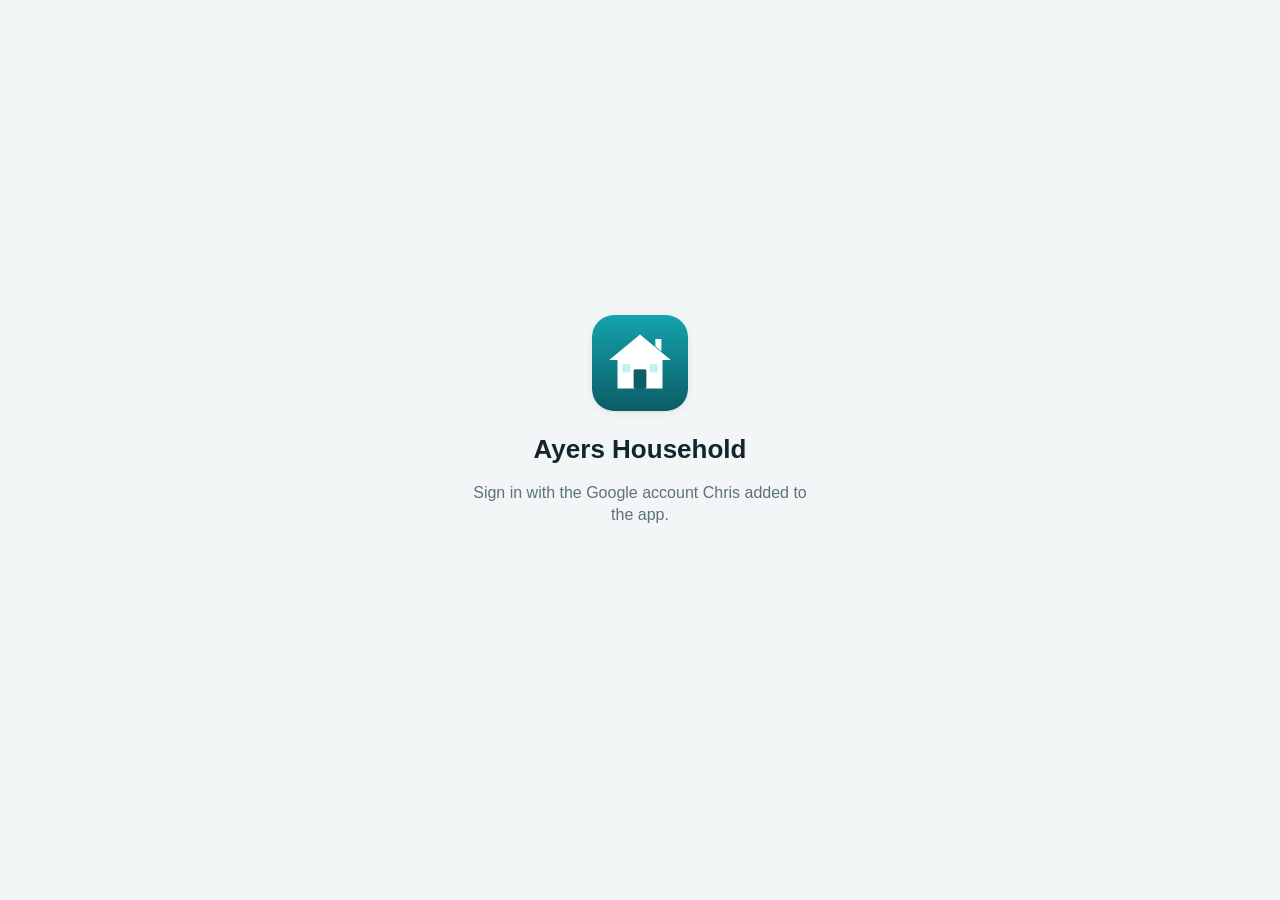
<file: index.html>
<!DOCTYPE html>
<html lang="en">
<head>
  <meta charset="utf-8">
  <meta name="viewport" content="width=device-width, initial-scale=1, viewport-fit=cover">
  <title>Ayers Household</title>
  <meta name="description" content="Ayers Household: vehicles, travel hockey, inventory, finances, tasks and more.">
  <meta name="robots" content="noindex, nofollow">
  <meta name="theme-color" content="#0b7285" media="(prefers-color-scheme: light)">
  <meta name="theme-color" content="#0f1a1e" media="(prefers-color-scheme: dark)">
  <meta name="color-scheme" content="light dark">
  <meta name="apple-mobile-web-app-capable" content="yes">
  <meta name="mobile-web-app-capable" content="yes">
  <meta name="apple-mobile-web-app-title" content="Ayers Household">
  <meta name="apple-mobile-web-app-status-bar-style" content="default">
  <link rel="manifest" href="manifest.webmanifest">
  <link rel="icon" href="icons/icon.svg" type="image/svg+xml">
  <link rel="apple-touch-icon" href="icons/apple-touch-icon.png">
  <link rel="stylesheet" href="styles.css?v=39">
</head>
<body>
  <div id="app" aria-live="polite"></div>
  <div id="toast" role="status" aria-live="polite"></div>
  <script src="config.js?v=39"></script>
  <script src="app.js?v=39"></script>
  <script src="modules.js?v=39"></script>
  <script src="hockey.js?v=39"></script>
  <script src="shopping.js?v=39"></script>
  <script src="vehicles.js?v=39"></script>
  <script src="tasks.js?v=39"></script>
  <script src="financial.js?v=39"></script>
  <script src="pets.js?v=39"></script>
  <script src="work.js?v=39"></script>
  <script src="https://accounts.google.com/gsi/client" async defer onload="window.HH && window.HH.gisLoaded()"></script>
</body>
</html>
</file>
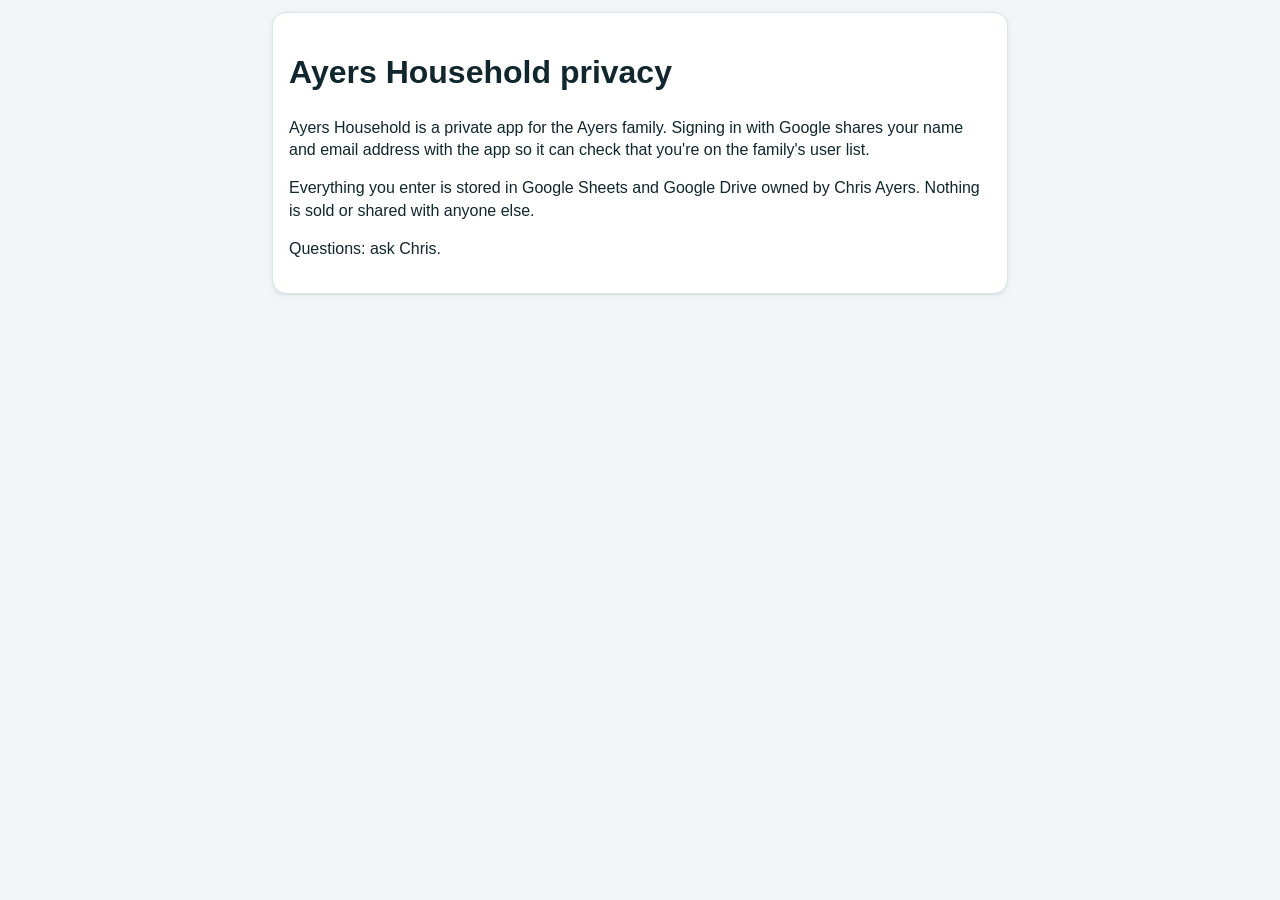
<file: privacy.html>
<!DOCTYPE html>
<html lang="en"><head><meta charset="utf-8"><meta name="viewport" content="width=device-width, initial-scale=1">
<title>Ayers Household - Privacy</title><link rel="stylesheet" href="styles.css"></head>
<body><main class="view"><div class="card" style="padding:16px">
<h1>Ayers Household privacy</h1>
<p>Ayers Household is a private app for the Ayers family. Signing in with Google shares your name and email address with the app so it can check that you're on the family's user list.</p>
<p>Everything you enter is stored in Google Sheets and Google Drive owned by Chris Ayers. Nothing is sold or shared with anyone else.</p>
<p>Questions: ask Chris.</p>
</div></main></body></html>
</file>
<file: styles.css>
:root {
  --bg: #f3f6f7;
  --surface: #ffffff;
  --surface-2: #eef3f4;
  --text: #11262d;
  --muted: #5d7279;
  --border: #d9e3e6;
  --primary: #0b7285;
  --primary-ink: #ffffff;
  --primary-soft: #d6eef2;
  --danger: #c0392b;
  --danger-soft: #fbe4e1;
  --ok: #2b8a3e;
  --shadow: 0 1px 2px rgba(17, 38, 45, .06), 0 2px 8px rgba(17, 38, 45, .06);
  --radius: 14px;
  --tabbar-h: 62px;
  color-scheme: light dark;
}
@media (prefers-color-scheme: dark) {
  :root {
    --bg: #0f1a1e;
    --surface: #17242a;
    --surface-2: #1e2e35;
    --text: #e4eff2;
    --muted: #9bb0b6;
    --border: #2a3d44;
    --primary: #3bc0d4;
    --primary-ink: #04252c;
    --primary-soft: #173a42;
    --danger: #ff8a7a;
    --danger-soft: #3a2220;
    --ok: #69db7c;
    --shadow: 0 1px 2px rgba(0, 0, 0, .3);
  }
}

* { box-sizing: border-box; }
html, body { margin: 0; padding: 0; }
body {
  font-family: -apple-system, BlinkMacSystemFont, "Segoe UI", Roboto, "Helvetica Neue", Arial, sans-serif;
  background: var(--bg);
  color: var(--text);
  font-size: 16px;
  line-height: 1.4;
  -webkit-tap-highlight-color: transparent;
}
a { color: var(--primary); }
button { font: inherit; color: inherit; }
img { max-width: 100%; }

/* ---------- Shell ---------- */
.topbar {
  position: sticky; top: 0; z-index: 20;
  display: flex; align-items: center; gap: 6px;
  padding: calc(env(safe-area-inset-top) + 8px) 10px 8px;
  background: var(--surface);
  border-bottom: 1px solid var(--border);
}
.topbar h1 {
  flex: 1; margin: 0; font-size: 18px; font-weight: 650;
  white-space: nowrap; overflow: hidden; text-overflow: ellipsis;
}
.icon-btn {
  width: 40px; height: 40px; border: 0; border-radius: 50%;
  background: transparent; display: grid; place-items: center; cursor: pointer;
}
.icon-btn:active { background: var(--surface-2); }
.icon-btn svg { width: 22px; height: 22px; }
.view {
  padding: 12px 12px calc(var(--tabbar-h) + env(safe-area-inset-bottom) + 20px);
  max-width: 760px; margin: 0 auto;
}
.tabbar {
  position: fixed; left: 0; right: 0; bottom: 0; z-index: 20;
  display: flex; background: var(--surface); border-top: 1px solid var(--border);
  padding-bottom: env(safe-area-inset-bottom);
}
.tabbar a {
  flex: 1; height: var(--tabbar-h); display: flex; flex-direction: column;
  align-items: center; justify-content: center; gap: 2px;
  text-decoration: none; color: var(--muted); font-size: 12px; font-weight: 550;
}
.tabbar a svg { width: 24px; height: 24px; }
.tabbar a.active { color: var(--primary); }

/* ---------- Cards & lists ---------- */
.card {
  background: var(--surface); border: 1px solid var(--border);
  border-radius: var(--radius); box-shadow: var(--shadow);
}
.tank-card {
  display: block; padding: 14px; margin-bottom: 10px;
  text-decoration: none; color: inherit;
}
.tank-card .row1 { display: flex; align-items: baseline; gap: 8px; }
.tank-card h2 { margin: 0; font-size: 18px; flex: 1; }
.tank-card .vol { font-weight: 650; color: var(--primary); white-space: nowrap; }
.meta { color: var(--muted); font-size: 14px; }
.counts { display: flex; flex-wrap: wrap; gap: 6px; margin-top: 10px; }
.pill {
  display: inline-flex; align-items: center; gap: 4px;
  padding: 3px 9px; border-radius: 999px; font-size: 13px; font-weight: 550;
  background: var(--surface-2); color: var(--text);
}
.pill.edit { background: var(--primary-soft); color: var(--primary); }
/* The tanks an item is in, on a Browse row: kept to the right, never crowding the name. */
.list-item .pills { display: flex; flex-wrap: wrap; gap: 4px; justify-content: flex-end; flex: none; max-width: 46%; }
.pill.tankpill { font-size: 12px; padding: 2px 8px; color: var(--muted); white-space: nowrap; max-width: 130px; overflow: hidden; text-overflow: ellipsis; display: inline-block; }
.pill.tankpill.more { font-weight: 600; position: relative; overflow: visible; max-width: none; cursor: default; }
/* Names the tanks that didn't fit, in the app's own tooltip rather than the browser's. */
.tankpill-tip {
  position: absolute; bottom: calc(100% + 6px); right: 0; z-index: 6;
  width: max-content; max-width: min(220px, 60vw); padding: 8px 10px; border-radius: 12px;
  background: var(--surface); color: var(--text); border: 1px solid var(--border);
  box-shadow: 0 4px 18px rgba(0, 0, 0, .18);
  font-size: 13px; font-weight: 500; line-height: 1.35; text-align: left; white-space: normal;
  opacity: 0; visibility: hidden; transition: opacity .12s ease;
}
.pill.tankpill.more:hover .tankpill-tip,
.pill.tankpill.more:focus-visible .tankpill-tip,
.pill.tankpill.more.on .tankpill-tip { opacity: 1; visibility: visible; }
.pill.retired { background: var(--danger-soft); color: var(--danger); }
.dim { opacity: .6; }

.section { margin: 18px 0 8px; }
.section-head {
  display: flex; align-items: center; justify-content: space-between; gap: 8px;
  margin: 0 2px 8px;
}
.head-btns { display: flex; gap: 6px; }
.section-head h3 { margin: 0; font-size: 15px; text-transform: uppercase; letter-spacing: .04em; color: var(--muted); }
.list { overflow: hidden; }
.list-item {
  display: flex; align-items: center; gap: 12px; padding: 10px 12px;
  border-top: 1px solid var(--border); text-decoration: none; color: inherit;
  background: none; border-left: 0; border-right: 0; border-bottom: 0; width: 100%; text-align: left; cursor: pointer;
}
.list-item:first-child { border-top: 0; }
.list-item:active { background: var(--surface-2); }
.list-item .body { flex: 1; min-width: 0; }
.list-item .title { font-weight: 600; }
.list-item .sub { color: var(--muted); font-size: 14px; white-space: nowrap; overflow: hidden; text-overflow: ellipsis; }
.thumb {
  width: 48px; height: 48px; border-radius: 10px; object-fit: cover; flex: none;
  background: var(--surface-2); display: grid; place-items: center; color: var(--muted); font-size: 12px; font-weight: 700;
}
.empty { padding: 14px; color: var(--muted); text-align: center; }

.hero { padding: 16px; margin-bottom: 6px; }
.hero h2 { margin: 0 0 4px; font-size: 22px; }
.actions { display: flex; flex-wrap: wrap; gap: 8px; margin-top: 12px; }

.kv { display: grid; grid-template-columns: minmax(110px, 40%) 1fr; }
.kv div { padding: 9px 12px; border-top: 1px solid var(--border); overflow-wrap: anywhere; }
.kv div:nth-child(-n+2) { border-top: 0; }
.kv .k { color: var(--muted); font-size: 14px; }

.params { width: 100%; border-collapse: collapse; }
.params th, .params td { text-align: left; padding: 9px 10px; border-top: 1px solid var(--border); font-size: 15px; }
.params th { color: var(--muted); font-size: 13px; font-weight: 600; border-top: 0; }
.params tr.tap { cursor: pointer; }
.params tr.tap:active td { background: var(--surface-2); }

.big-img { width: 100%; max-height: 260px; object-fit: cover; border-radius: var(--radius) var(--radius) 0 0; display: block; }

/* ---------- Buttons & inputs ---------- */
.btn {
  border: 1px solid var(--border); background: var(--surface); color: var(--text);
  padding: 9px 14px; border-radius: 10px; font-weight: 600; cursor: pointer; font-size: 15px;
  display: inline-flex; align-items: center; gap: 6px; white-space: nowrap;
}
.btn svg { width: 18px; height: 18px; flex: none; }
.btn.small svg { width: 15px; height: 15px; }
.btn.primary { background: var(--primary); border-color: var(--primary); color: var(--primary-ink); }
.btn.danger { color: var(--danger); border-color: var(--danger); background: transparent; }
.btn.small { padding: 5px 10px; font-size: 14px; }
.btn.block { width: 100%; justify-content: center; padding: 12px; }
.btn:disabled { opacity: .55; }

.search {
  width: 100%; padding: 11px 14px; border-radius: 12px; border: 1px solid var(--border);
  background: var(--surface); color: var(--text); font-size: 16px;
}
.segmented { display: flex; gap: 6px; margin: 0 -12px; padding-left: 12px !important; padding-right: 12px !important; overflow-x: auto; padding: 2px 0 10px; scrollbar-width: none; }
.segmented button {
  flex: none; border: 1px solid var(--border); background: var(--surface); padding: 7px 12px;
  border-radius: 999px; font-weight: 600; font-size: 14px; cursor: pointer;
}
.segmented button.on { background: var(--primary); border-color: var(--primary); color: var(--primary-ink); }
.toggle-row { display: flex; align-items: center; justify-content: space-between; gap: 8px; margin: 8px 2px; color: var(--muted); font-size: 14px; }

/* ---------- Sheet (forms & dialogs) ---------- */
.sheet-backdrop {
  position: fixed; inset: 0; z-index: 50; background: rgba(0, 0, 0, .45);
  display: flex; align-items: flex-end; justify-content: center;
}
.sheet {
  width: 100%; max-width: 640px; max-height: 92vh; display: flex; flex-direction: column;
  background: var(--bg); border-radius: 18px 18px 0 0; overflow: hidden;
}
.sheet-head {
  display: flex; align-items: center; gap: 8px; padding: 12px 12px 10px;
  background: var(--surface); border-bottom: 1px solid var(--border);
}
.sheet-head h2 { flex: 1; margin: 0; font-size: 17px; }
.sheet-body { overflow-y: auto; padding: 12px 14px 8px; -webkit-overflow-scrolling: touch; }
.sheet-foot {
  display: flex; gap: 8px; padding: 10px 14px calc(10px + env(safe-area-inset-bottom));
  background: var(--surface); border-top: 1px solid var(--border);
}
.sheet-foot .btn { flex: 1; justify-content: center; padding: 12px; }
.field { margin-bottom: 12px; }
.field label { display: block; font-size: 14px; font-weight: 600; margin-bottom: 4px; color: var(--muted); }
.field .req { color: var(--danger); }
.field input[type=text], .field input[type=number], .field input[type=date], .field input[type=url],
.field input[type=email], .field select, .field textarea {
  width: 100%; padding: 10px 12px; border-radius: 10px; border: 1px solid var(--border);
  background: var(--surface); color: var(--text); font-size: 16px; font-family: inherit;
}
.field textarea { min-height: 80px; resize: vertical; }
.field input[readonly] { background: var(--surface-2); color: var(--muted); }
.check { display: flex; align-items: center; gap: 10px; padding: 6px 0; font-size: 16px; }
.check input { width: 20px; height: 20px; }
.form-error { color: var(--danger); background: var(--danger-soft); border-radius: 10px; padding: 9px 12px; margin-bottom: 10px; font-size: 14px; }
.hint { color: var(--muted); font-size: 13px; margin-top: 4px; }

/* ---------- Sign in ---------- */
.signin {
  min-height: 100vh; display: flex; flex-direction: column; align-items: center; justify-content: center;
  padding: 24px; text-align: center; gap: 14px;
}
.signin img { width: 96px; height: 96px; border-radius: 22px; box-shadow: var(--shadow); }
.signin h1 { margin: 6px 0 0; font-size: 26px; }
.signin p { margin: 0; color: var(--muted); max-width: 340px; }
.signin .notice { color: var(--danger); background: var(--danger-soft); padding: 10px 14px; border-radius: 12px; max-width: 360px; }
#gsi-button { color-scheme: light; min-height: 44px; }

/* ---------- Misc ---------- */
.spinner {
  width: 34px; height: 34px; border-radius: 50%;
  border: 3px solid var(--border); border-top-color: var(--primary);
  animation: spin .8s linear infinite; margin: 40px auto;
}
@keyframes spin { to { transform: rotate(360deg); } }
.busy { position: fixed; inset: 0; z-index: 70; display: grid; place-items: center; background: rgba(0, 0, 0, .15); }
.busy .spinner { margin: 0; }
.busy-box { display: flex; flex-direction: column; align-items: center; gap: 12px; background: var(--surface); padding: 20px 24px; border-radius: 16px; box-shadow: 0 8px 30px rgba(0,0,0,.2); }
.busy-label { font-weight: 600; }
#toast {
  position: fixed; left: 50%; bottom: calc(var(--tabbar-h) + env(safe-area-inset-bottom) + 14px);
  transform: translateX(-50%) translateY(20px); opacity: 0; transition: .25s;
  background: var(--text); color: var(--bg); padding: 10px 16px; border-radius: 12px;
  font-weight: 600; font-size: 15px; z-index: 80; max-width: 90vw; pointer-events: none;
}
#toast.show { opacity: 1; transform: translateX(-50%) translateY(0); }
#toast.error { background: var(--danger); color: #fff; }
.user-row .badge { font-size: 12px; }

/* ---------- Searchable picker ---------- */
.combo-box { position: relative; }
.combo-box .combo-input { padding-right: 40px; }
.combo-clear {
  position: absolute; right: 4px; top: 50%; transform: translateY(-50%);
  width: 34px; height: 34px; border: 0; background: transparent; color: var(--muted);
  display: flex; align-items: center; justify-content: center; cursor: pointer;
}
.combo-clear svg { width: 18px; height: 18px; }
.combo-list {
  margin-top: 6px; max-height: 42vh; overflow-y: auto; -webkit-overflow-scrolling: touch;
  border: 1px solid var(--border); border-radius: 12px; background: var(--surface);
}
.combo-group {
  position: sticky; top: 0; z-index: 1; padding: 6px 12px; font-size: 12px; font-weight: 700;
  text-transform: uppercase; letter-spacing: .04em; color: var(--muted); background: var(--surface-2);
}

.combo-opt {
  display: flex; align-items: center; gap: 10px; width: 100%; text-align: left;
  padding: 8px 12px; border: 0; border-top: 1px solid var(--border); background: transparent;
  color: var(--text); font: inherit; cursor: pointer;
}
.combo-group + .combo-opt { border-top: 0; }
.combo-opt .thumb { width: 36px; height: 36px; font-size: 11px; }
.combo-opt .body { display: flex; flex-direction: column; min-width: 0; }
.combo-opt .title { font-weight: 600; }
.combo-opt .sub { font-size: 13px; color: var(--muted); white-space: nowrap; overflow: hidden; text-overflow: ellipsis; }
.combo-opt.on, .combo-opt:active { background: var(--surface-2); }
.combo-opt.on .title { color: var(--primary); }
.combo-opt .pill { margin-left: auto; flex: none; }
.combo-opt.is-off { cursor: default; }
.combo-opt.is-off .thumb, .combo-opt.is-off .body { opacity: .45; }
.combo-opt.is-off:active { background: transparent; }
.combo-empty { padding: 14px; text-align: center; color: var(--muted); }

[hidden] { display: none !important; }

/* ---------- Receipts ---------- */
.pill.warn { background: #fff1d6; color: #8a5a00; }
@media (prefers-color-scheme: dark) { .pill.warn { background: #3d2e10; color: #f3c56b; } }
.thumb.rc svg { width: 22px; height: 22px; }
.receipt-photo { padding: 0; overflow: hidden; }
.receipt-photo img { display: block; width: 100%; max-height: 60vh; object-fit: contain; background: #000; cursor: zoom-in; }
.photo-loading { display: flex; align-items: center; justify-content: center; gap: 10px; padding: 40px 12px; color: var(--muted); }
.photo-loading .spinner { width: 22px; height: 22px; margin: 0; }
.photo-viewer { position: fixed; inset: 0; z-index: 80; background: #000; display: flex; flex-direction: column; }
.photo-viewer .icon-btn { position: absolute; top: calc(env(safe-area-inset-top) + 8px); right: 8px; z-index: 2; color: #fff; background: rgba(0,0,0,.5); border-radius: 999px; }
.pv-scroll { flex: 1; overflow: auto; -webkit-overflow-scrolling: touch; display: flex; align-items: center; justify-content: center; }
.pv-scroll img { max-width: 100%; max-height: 100%; object-fit: contain; cursor: zoom-in; }
.photo-viewer.full .pv-scroll { display: block; }
.photo-viewer.full .pv-scroll img { max-width: none; max-height: none; width: 220%; cursor: zoom-out; }
.photo-pick { display: flex; flex-direction: column; gap: 8px; }
/* Item photos: gallery on the item page and the photo viewer */
.photo-grid { display: grid; grid-template-columns: repeat(3, 1fr); gap: 8px; }
.photo-tile { position: relative; padding: 0; border: 1px solid var(--border); border-radius: 12px; overflow: hidden; background: var(--surface-2); aspect-ratio: 1 / 1; cursor: pointer; }
.photo-tile .tile-img { width: 100%; height: 100%; object-fit: cover; display: block; }
.photo-tile .tile-pill { position: absolute; top: 6px; left: 6px; font-size: 11px; }
.photo-tile .tile-cap { position: absolute; left: 0; right: 0; bottom: 0; padding: 4px 6px; font-size: 12px; color: #fff; background: linear-gradient(transparent, rgba(0,0,0,.65)); text-align: left; white-space: nowrap; overflow: hidden; text-overflow: ellipsis; }
.viewer-wrap { border-radius: 12px; overflow: hidden; border: 1px solid var(--border); background: var(--surface-2); }
.viewer-img { width: 100%; max-height: 60vh; object-fit: contain; display: block; }
img.viewer-img.drive-img:not([src]), img.tile-img.drive-img:not([src]) { min-height: 120px; }
.file-card { display: flex; align-items: center; gap: 10px; padding: 12px; border: 1px solid var(--border); border-radius: 12px; background: var(--surface-2); cursor: pointer; }
.file-card svg { width: 26px; height: 26px; flex: none; }
.file-card .file-name { flex: 1; min-width: 0; overflow: hidden; text-overflow: ellipsis; white-space: nowrap; font-weight: 600; }
.receipt-pdf { display: flex; align-items: center; gap: 12px; padding: 16px; color: inherit; text-decoration: none; }
.receipt-pdf svg { width: 34px; height: 34px; flex: none; color: var(--primary); }
.receipt-pdf .body { flex: 1; min-width: 0; display: flex; flex-direction: column; }
.receipt-pdf .title { font-weight: 600; overflow: hidden; text-overflow: ellipsis; white-space: nowrap; }
.receipt-pdf .sub { color: var(--muted); font-size: 13px; }
.photo-btns { display: grid; grid-template-columns: 1fr 1fr; gap: 8px; }
.photo-btns .btn { justify-content: center; }
.photo-preview { width: 100%; max-height: 240px; object-fit: contain; border-radius: 12px; border: 1px solid var(--border); background: var(--surface-2); cursor: pointer; }
.chips { display: flex; flex-wrap: wrap; gap: 6px; margin-bottom: 8px; }
.chips:empty { display: none; }
.chip { display: inline-flex; align-items: center; gap: 4px; padding: 4px 4px 4px 10px; border-radius: 999px; background: var(--primary); color: var(--primary-ink); font-size: 14px; font-weight: 600; }
.chip button { border: 0; background: transparent; color: inherit; width: 24px; height: 24px; display: flex; align-items: center; justify-content: center; cursor: pointer; }
.chip svg { width: 14px; height: 14px; }
.combo-opt .tick { display: none; margin-left: auto; color: var(--primary); font-weight: 700; }
[data-mode="multi"] .combo-opt.on .tick { display: inline; }
.combo-new { padding: 10px 12px; color: var(--primary); font-weight: 600; border-bottom: 1px solid var(--border); cursor: pointer; }
/* "It isn't in the list": sits under the matches, always reachable. */
.combo-add {
  display: flex; align-items: center; gap: 8px; width: 100%; padding: 11px 12px;
  background: none; border: 0; border-top: 1px solid var(--border);
  color: var(--primary); font: inherit; font-weight: 600; text-align: left; cursor: pointer;
}
.combo-add:active { background: var(--surface-2); }
.combo-add svg { width: 16px; height: 16px; flex: none; }
.receipt-row .sub { white-space: normal; }
.form-section { margin-top: 18px; padding-top: 14px; border-top: 1px solid var(--border); }
.form-section h3 { margin: 0 0 10px; font-size: 15px; }
.form-section .opt { font-weight: 500; font-size: 13px; color: var(--muted); margin-left: 4px; }

/* ---------- Water testing ---------- */
:root { --good: #1b7f4b; --good-soft: #dcf3e6; }
@media (prefers-color-scheme: dark) { :root { --good: #5fd39a; --good-soft: #163a2a; } }
.pill.good { background: var(--good-soft); color: var(--good); }
.pill.bad { background: var(--danger-soft); color: var(--danger); }
.water-controls { display: flex; gap: 8px; align-items: center; margin-bottom: 10px; }
.water-controls select { flex: 1; min-width: 0; padding: 9px 10px; border-radius: 10px; border: 1px solid var(--border); background: var(--surface); color: var(--text); font: inherit; }
.water-controls .days { display: flex; align-items: center; gap: 6px; color: var(--muted); font-size: 14px; white-space: nowrap; }
.water-controls .days input { width: 64px; padding: 8px; border-radius: 10px; border: 1px solid var(--border); background: var(--surface); color: var(--text); font: inherit; text-align: center; }
.water-card { cursor: pointer; margin-bottom: 10px; }
.wc-head { display: flex; justify-content: space-between; align-items: flex-start; gap: 10px; margin-bottom: 6px; }
.wc-head .title { font-weight: 700; }
.wc-head .sub, .water-card > .sub { font-size: 13px; color: var(--muted); }
.wc-last { text-align: right; display: flex; flex-direction: column; align-items: flex-end; gap: 4px; }
.wc-last .val { font-weight: 700; font-size: 17px; white-space: nowrap; }
.empty.small { padding: 10px; font-size: 14px; }
.trend-wrap { position: relative; }
.trend { display: block; width: 100%; height: auto; overflow: visible; }
.trend .band { fill: var(--primary-soft); }
.trend .axis { stroke: var(--border); stroke-width: 1; }
.trend .grid { stroke: var(--border); stroke-width: 1; stroke-dasharray: 2 3; opacity: .7; }
.trend .tick { fill: var(--muted); font-size: 9px; font-family: inherit; }
.trend .line { fill: none; stroke: var(--primary); stroke-width: 2; stroke-linejoin: round; stroke-linecap: round; vector-effect: non-scaling-stroke; }
.trend .pt { fill: var(--primary); stroke: var(--surface); stroke-width: 1.5; }
.trend .pt.off { fill: var(--danger); stroke: var(--surface); stroke-width: 2; }
.trend .pt.hl { stroke: var(--text); stroke-width: 2; }
.trend-tip { position: absolute; z-index: 5; width: max-content; max-width: min(260px, 100%); padding: 10px 12px; border-radius: 12px;
  background: var(--surface); color: var(--text); border: 1px solid var(--border); box-shadow: 0 4px 18px rgba(0, 0, 0, .18);
  font-size: 13px; line-height: 1.35; pointer-events: auto; cursor: default; }
.tt-head { display: flex; align-items: flex-start; justify-content: space-between; gap: 10px; }
.tt-name { font-size: 12px; color: var(--muted); }
.tt-val { font-size: 17px; font-weight: 700; white-space: nowrap; }
.tt-when { color: var(--muted); margin: 2px 0 6px; }
.tt-row { display: flex; justify-content: space-between; gap: 12px; padding: 2px 0; }
.tt-row span:first-child, .tt-note span { color: var(--muted); }
.tt-row span:last-child { text-align: right; }
.tt-note { margin-top: 6px; padding-top: 6px; border-top: 1px solid var(--border); overflow-wrap: anywhere; }
.tt-note span { display: block; font-size: 12px; }
.latest-grid { display: grid; grid-template-columns: repeat(auto-fill, minmax(120px, 1fr)); gap: 8px; margin-bottom: 6px; }
.lg-item { padding: 8px 10px; border-radius: 10px; background: var(--surface-2); }
.lg-item .k { font-size: 12px; color: var(--muted); }
.lg-item .v { font-weight: 700; }
.lg-item.off { background: var(--danger-soft); }
.lg-item.off .v { color: var(--danger); }
.wt-list { border: 1px solid var(--border); border-radius: 12px; overflow: hidden; }
.wt-headrow { display: grid; grid-template-columns: 1fr 92px 96px; gap: 8px; padding: 6px 12px; background: var(--surface-2); font-size: 12px; font-weight: 700; color: var(--muted); text-transform: uppercase; letter-spacing: .04em; }
.wt-row { padding: 8px 12px; border-top: 1px solid var(--border); }
.wt-row:first-child { border-top: 0; }
.wt-main { display: grid; grid-template-columns: 1fr 92px 96px; gap: 8px; align-items: center; }
.wt-name { font-weight: 600; font-size: 15px; }
.wt-name .u { font-weight: 400; color: var(--muted); font-size: 13px; }
.wt-val { width: 100%; padding: 9px 10px; border-radius: 10px; border: 1px solid var(--border); background: var(--surface); color: var(--text); font: inherit; font-weight: 600; text-align: right; }
.wt-range { font-size: 13px; color: var(--muted); text-align: right; }
.wt-range.none { font-style: italic; }
.wt-sub { display: flex; align-items: center; gap: 10px; margin-top: 4px; font-size: 13px; color: var(--muted); }
.wt-method { padding: 3px 6px; border-radius: 8px; border: 1px solid var(--border); background: var(--surface); color: var(--text); font: inherit; font-size: 13px; }
.wt-fixed { padding: 3px 0; }
.link { border: 0; background: none; color: var(--primary); font: inherit; font-size: 13px; padding: 2px 0; cursor: pointer; }
.wt-note { width: 100%; margin-top: 6px; padding: 8px 10px; border-radius: 10px; border: 1px solid var(--border); background: var(--surface); color: var(--text); font: inherit; }
.wt-alert { margin-top: 6px; padding: 7px 10px; border-radius: 8px; background: var(--danger-soft); color: var(--danger); font-size: 14px; font-weight: 600; }
.wt-row.is-off .wt-val, .wt-row.is-bad .wt-val { border-color: var(--danger); color: var(--danger); }
.wt-row.is-ok .wt-val { border-color: var(--good); }
.thumb.order { font-size: 13px; }
.card.pad { padding: 12px 14px; }
a.btn { text-decoration: none; }
.field input[type=datetime-local] { width: 100%; padding: 10px 12px; border-radius: 10px; border: 1px solid var(--border); background: var(--surface); color: var(--text); font: inherit; min-height: 44px; }
.water-controls select, .wt-method { -webkit-appearance: menulist; }
.untested { margin-bottom: 10px; }
.chips-row { display: flex; flex-wrap: wrap; gap: 6px; margin-top: 8px; }
.chip-link { padding: 5px 10px; border-radius: 999px; border: 1px solid var(--border); color: var(--text); text-decoration: none; font-size: 14px; }
.card.pad > .sub { color: var(--muted); font-size: 13px; }
/* Water test entry table */
.wt-top { display: grid; grid-template-columns: 1fr 1fr; gap: 10px; }
.wt-top .field select { width: 100%; }
.wt-table { border: 1px solid var(--border); border-radius: 12px; overflow: hidden; }
.wt-th, .wt-cells { display: grid; grid-template-columns: minmax(0, 1fr) 70px 30px 22px 38px 38px; gap: 6px; align-items: center; }
.wt-th { padding: 6px 10px; background: var(--surface-2); font-size: 11px; font-weight: 700; color: var(--muted); text-transform: uppercase; letter-spacing: .03em; }
.wt-th span:nth-child(n+3) { text-align: center; }
.wt-th span:nth-child(n+5) { text-align: right; }
.wt-tr { padding: 7px 10px; border-top: 1px solid var(--border); }
.wt-field { font-weight: 600; font-size: 14px; line-height: 1.2; overflow-wrap: anywhere; }
.wt-field .u { display: block; font-weight: 400; font-size: 12px; color: var(--muted); }
.wt-cells .wt-val { padding: 8px 6px; }
.wt-notebtn { width: 30px; height: 30px; border-radius: 8px; border: 1px solid var(--border); background: var(--surface); color: var(--muted); font-size: 15px; cursor: pointer; padding: 0; }
.wt-notebtn.has { background: var(--primary-soft); color: var(--primary); border-color: var(--primary); }
.wt-flag { text-align: center; font-weight: 700; font-size: 14px; }
.wt-tr.is-off .wt-flag, .wt-tr.is-bad .wt-flag { color: var(--danger); }
.wt-tr.is-ok .wt-flag { color: var(--good); }
.wt-lim { text-align: right; font-size: 13px; color: var(--muted); font-variant-numeric: tabular-nums; }
.wt-tr.is-off .wt-val, .wt-tr.is-bad .wt-val { border-color: var(--danger); color: var(--danger); }
.wt-tr.is-ok .wt-val { border-color: var(--good); }
.pill-stack { display: flex; flex-direction: column; align-items: flex-end; gap: 4px; flex: none; }

/* ---------- Maintenance ---------- */
.wc-line { display: flex; align-items: center; gap: 5px; margin-top: 4px; }
.wc-line svg { width: 15px; height: 15px; flex: none; color: var(--primary); }
.wc-summary .wc-big { font-size: 22px; font-weight: 700; }
.suffix-wrap { position: relative; }
.suffix-wrap input { padding-right: 42px; }
.suffix-wrap span { position: absolute; right: 12px; top: 50%; transform: translateY(-50%); color: var(--muted); font-size: 14px; pointer-events: none; }
.check-list { display: flex; flex-direction: column; gap: 8px; }
.trend .wc-mark line { stroke: #8a6cd1; stroke-width: 1.2; stroke-dasharray: 3 3; vector-effect: non-scaling-stroke; }
.trend .wc-mark circle { fill: #8a6cd1; }
.wc-key { display: flex; align-items: center; justify-content: flex-end; gap: 6px; font-size: 11px; color: var(--muted); margin-top: 2px; }
.wc-key-line { width: 0; height: 12px; border-left: 1.5px dashed #8a6cd1; }
.tabbar a span { white-space: nowrap; }
@media (max-width: 430px) { .tabbar a { font-size: 11px; } .tabbar a svg { width: 22px; height: 22px; } }

/* ---------- Fill with AI ---------- */
.ai-bar { display: flex; align-items: center; gap: 10px; flex-wrap: wrap; margin: 0 0 12px; }
.ai-bar .hint { margin: 0; }
.ai-btn svg { width: 16px; height: 16px; }
.ai-result { background: var(--primary-soft); border-radius: 12px; padding: 10px 12px; margin: 0 0 12px; font-size: 14px; display: flex; flex-direction: column; gap: 4px; }
.ai-result a { color: var(--primary); }
.form-error-inline { color: var(--danger); }
input.ai-filled, select.ai-filled, textarea.ai-filled { border-color: var(--primary); box-shadow: 0 0 0 2px var(--primary-soft); }
.field label .opt { font-weight: 500; color: var(--muted); font-size: 13px; }

/* ---------- Wishlist ---------- */
.pill.wishpill { display: inline-flex; align-items: center; gap: 4px; background: var(--primary-soft); color: var(--primary); }
.pill.wishpill svg { width: 13px; height: 13px; }
.wish-row .body { min-width: 0; }
.tank-chips { display: flex; flex-wrap: wrap; gap: 4px 8px; margin-top: 4px; }
.tank-chip { font-size: 12px; color: var(--muted); display: inline-flex; align-items: center; gap: 4px; }
.tank-chip .pill { font-size: 11px; padding: 1px 7px; }
.compat-row { align-items: flex-start; }
.compat-row .pill { flex: none; }
.reasons { margin: 4px 0 0; padding-left: 18px; font-size: 13px; color: var(--muted); }
.reasons li { margin: 2px 0; }
.wish-type { margin-bottom: 12px; }
.id-result { margin-top: 8px; background: var(--primary-soft); border-radius: 12px; padding: 10px 12px; font-size: 14px; }
.id-result .actions { margin-top: 8px; }
.matches { display: flex; flex-direction: column; gap: 6px; margin: -4px 0 12px; }
.matches .hint { margin: 0; }
.match { display: flex; justify-content: space-between; align-items: center; gap: 8px; text-align: left; border: 1px solid var(--border);
  background: var(--surface); color: inherit; border-radius: 10px; padding: 8px 12px; font: inherit; font-size: 14px; cursor: pointer; }
.match span { color: var(--primary); font-weight: 600; flex: none; }
.reuse .notice { background: var(--primary-soft); border-radius: 12px; padding: 10px 12px; font-size: 14px; margin-bottom: 12px; }
.link-btn { background: none; border: 0; padding: 0; color: var(--primary); font: inherit; text-decoration: underline; cursor: pointer; }
.tank-pick { border-bottom: 1px solid var(--border); padding: 2px 0; }
.tank-pick:last-child { border-bottom: 0; }
.tank-extra { padding: 4px 0 8px 28px; }
img.drive-img:not([src]) { background: var(--border); }
img.drive-img.photo-error { background: var(--danger-soft); }
img.big-img.drive-img:not([src]) { min-height: 180px; }
input.ai-unverified, select.ai-unverified, textarea.ai-unverified { border-color: #c98a00; box-shadow: 0 0 0 2px #fff1d6; }
.ai-result.unverified { background: #fff6e5; }
.ai-warn { font-weight: 600; color: #8a5a00; }
@media (prefers-color-scheme: dark) {
  .ai-result.unverified { background: #3d2e10; }
  .ai-warn { color: #f3c56b; }
  input.ai-unverified, select.ai-unverified, textarea.ai-unverified { box-shadow: 0 0 0 2px #3d2e10; }
}
input.ai-corrected, select.ai-corrected, textarea.ai-corrected { border-color: #b4367a; box-shadow: 0 0 0 2px #f8dceb; }
.ai-choices { display: flex; flex-direction: column; gap: 6px; margin-top: 6px; }
.ai-fixes { border-top: 1px solid var(--border); padding-top: 6px; margin-top: 2px; }
.ai-fixes .src { color: var(--muted); }
@media (prefers-color-scheme: dark) { input.ai-corrected, select.ai-corrected, textarea.ai-corrected { border-color: #e48bbd; box-shadow: 0 0 0 2px #3b1a2c; } }

/* Background refresh after a save: thin moving bar at the top of the screen */
body.syncing::before { content: ""; position: fixed; top: 0; left: 0; right: 0; height: 3px; z-index: 90;
  background: linear-gradient(90deg, transparent, var(--primary), transparent); background-size: 50% 100%; background-repeat: no-repeat;
  animation: syncbar 1.1s linear infinite; }
@keyframes syncbar { from { background-position: -50% 0; } to { background-position: 150% 0; } }

/* Sign-in pop-up over an open form */
.reauth { position: fixed; inset: 0; z-index: 95; display: grid; place-items: center; background: rgba(0,0,0,.35); padding: 20px; }
.reauth-box { background: var(--surface); border-radius: 16px; padding: 20px; max-width: 360px; width: 100%; display: flex; flex-direction: column; gap: 10px; box-shadow: 0 10px 40px rgba(0,0,0,.25); }
.reauth-box h3 { margin: 0; }
.reauth-box p { margin: 0; }
.reauth-btn { min-height: 44px; display: flex; justify-content: center; }

/* Pop-ups take keyboard focus; no focus ring on the pop-up box itself */
.sheet:focus, .reauth-box:focus, .photo-viewer:focus, .busy:focus { outline: none; }
.move-list { margin: 0 0 12px; padding-left: 20px; } .move-list li { margin: 4px 0; }

/* ---------- Previous / Next on detail pages ---------- */
.step-nav { display: flex; align-items: center; gap: 0; flex-shrink: 0; }
.step-nav .icon-btn:disabled { opacity: .3; cursor: default; }
.step-pos { font-size: 13px; color: var(--muted); white-space: nowrap; min-width: 44px; text-align: center; font-variant-numeric: tabular-nums; }
@media (max-width: 430px) { .step-nav .icon-btn { width: 36px; } .step-pos { min-width: 38px; font-size: 12px; } }

/* ---------- Home ---------- */
.home-grid { display: grid; grid-template-columns: repeat(auto-fill, minmax(220px, 1fr)); gap: 10px; }
@media (max-width: 480px) { .home-grid { grid-template-columns: 1fr 1fr; } }
.home-link {
  display: flex; align-items: center; gap: 12px; padding: 14px;
  background: var(--surface); border: 1px solid var(--border); border-radius: var(--radius); box-shadow: var(--shadow);
  color: var(--text); text-decoration: none; min-height: 64px;
}
.home-link:hover { border-color: var(--primary); }
.home-link:active { background: var(--surface-2); }
.home-icon { width: 40px; height: 40px; border-radius: 12px; background: var(--surface-2); color: var(--primary); display: grid; place-items: center; flex-shrink: 0; }
.home-icon svg { width: 22px; height: 22px; }
.home-text { display: flex; flex-direction: column; min-width: 0; }
.home-label { font-weight: 650; font-size: 16px; }
.home-info { font-size: 13px; color: var(--muted); overflow: hidden; text-overflow: ellipsis; }
@media (max-width: 480px) { .home-link { flex-direction: column; align-items: flex-start; gap: 8px; } }

/* ---------- Tank status on the Tanks list ---------- */
.tank-card .row1 { align-items: flex-start; }
.tank-side { display: flex; flex-direction: column; align-items: flex-end; gap: 6px; flex: none; }
.pill.tank-status.active { background: var(--good-soft); color: var(--good); }
.pill.tank-status.storage { background: #fff1d6; color: #8a5a00; }
.pill.tank-status.retired { background: var(--surface-2); color: var(--muted); }
@media (prefers-color-scheme: dark) { .pill.tank-status.storage { background: #3d2e10; color: #f3c56b; } }

/* ---------- Price tracker ---------- */
.sr-only { position: absolute; width: 1px; height: 1px; overflow: hidden; clip: rect(0 0 0 0); white-space: nowrap; }
.price-tools { display: flex; gap: 10px; align-items: center; flex-wrap: wrap; margin-bottom: 10px; }
.price-tools .search { flex: 1 1 240px; margin: 0; }
.price-tools .segmented { margin: 0; }
.best-word { color: var(--good); }
.price-table-wrap { overflow-x: auto; }
.price-table { width: 100%; border-collapse: collapse; font-size: 14px; }
.price-table thead th { text-align: left; padding: 12px 14px; font-size: 12px; font-weight: 650; letter-spacing: .04em; text-transform: uppercase; color: var(--muted); border-bottom: 1px solid var(--border); white-space: nowrap; }
.price-table thead th:first-child { min-width: 220px; }
.price-table tbody th { text-align: left; font-weight: 400; padding: 12px 14px; vertical-align: top; border-bottom: 1px solid var(--border); }
.price-table td { padding: 8px; vertical-align: top; border-bottom: 1px solid var(--border); min-width: 150px; }
.price-table tr:last-child th, .price-table tr:last-child td { border-bottom: 0; }
.price-item { display: flex; flex-direction: column; gap: 6px; }
.price-name { color: var(--text); font-weight: 650; font-size: 15px; text-decoration: none; }
.price-name:hover { color: var(--primary); }
.price-tags { display: flex; gap: 6px; align-items: center; flex-wrap: wrap; }
.price-per { font-size: 12px; color: var(--muted); }
.price-cell { border: 1px solid var(--border); background: var(--surface-2); border-radius: 10px; padding: 10px 12px; display: flex; flex-direction: column; gap: 3px; min-height: 84px; }
.price-cell.best, .price-row.best { border: 2px solid var(--good); background: var(--good-soft); }
.price-top { display: flex; align-items: center; justify-content: space-between; gap: 6px; }
.price-amt { font-size: 17px; font-weight: 700; }
.price-size { font-size: 13px; }
.price-size b { font-weight: 650; }
.price-date { font-size: 12px; color: var(--muted); }
.pill.best-pill { background: var(--good); color: var(--bg); }
.price-add { width: 100%; min-height: 84px; border: 1px dashed var(--border); border-radius: 10px; background: transparent; color: var(--muted); font: inherit; font-size: 13px; display: flex; align-items: center; justify-content: center; gap: 4px; cursor: pointer; }
.price-add:hover { border-color: var(--primary); color: var(--primary); }
.price-add svg { width: 16px; height: 16px; }
.price-none { display: block; padding: 10px 12px; color: var(--muted); }
.price-cards { display: none; flex-direction: column; gap: 10px; }
.price-card { padding: 12px; display: flex; flex-direction: column; gap: 8px; }
.price-row { border: 1px solid var(--border); border-radius: 10px; padding: 8px 10px; display: flex; align-items: center; gap: 8px; }
.price-row-l { flex: 1; min-width: 0; display: flex; flex-direction: column; gap: 2px; }
.price-row-r { display: flex; flex-direction: column; align-items: flex-end; gap: 2px; text-align: right; }
.price-store { font-size: 14px; font-weight: 650; }
.price-row .price-amt { font-size: 15px; }
.price-row .price-size { font-size: 12px; }
@media (max-width: 760px) { .price-table-wrap { display: none; } .price-cards { display: flex; } }
.price-head { padding: 18px; display: flex; flex-direction: column; gap: 10px; margin-bottom: 6px; }
.price-head h2 { margin: 0; font-size: 24px; }
.price-head .actions { margin: 0; }
.price-store-card { padding: 14px; margin-bottom: 10px; display: flex; flex-direction: column; gap: 10px; }
.price-store-card.best { border: 2px solid var(--good); }
.price-store-card .actions { margin: 0; }
.price-store-head { display: flex; gap: 12px; align-items: flex-start; flex-wrap: wrap; }
.price-store-l { flex: 1 1 200px; display: flex; flex-direction: column; gap: 4px; }
.price-store-name { font-size: 16px; font-weight: 650; }
.price-store-r { display: flex; flex-direction: column; align-items: flex-end; gap: 2px; }
.price-big { font-size: 22px; font-weight: 750; }
.price-hist { overflow-x: auto; background: var(--surface-2); border-radius: 10px; }
.price-hist table { width: 100%; border-collapse: collapse; font-size: 14px; }
.price-hist th { text-align: left; padding: 8px 10px; font-size: 12px; color: var(--muted); font-weight: 650; border-bottom: 1px solid var(--border); }
.price-hist td { padding: 6px 10px; border-bottom: 1px solid var(--border); }
.price-hist tr:last-child td { border-bottom: 0; }
.price-hist td.r { text-align: right; }
.price-grid { display: grid; grid-template-columns: repeat(2, minmax(0, 1fr)); gap: 12px; }
.size-row { display: flex; gap: 8px; }
.size-row input { flex: 1; min-width: 0; }
.size-row select { flex: 0 0 96px; }
.price-live { display: flex; align-items: center; gap: 8px; padding: 10px 12px; border-radius: 10px; background: var(--surface-2); font-size: 14px; font-weight: 600; margin-bottom: 14px; }
.price-live.good { background: var(--good-soft); color: var(--good); }
.price-live svg { width: 18px; height: 18px; flex: none; }
@media (max-width: 430px) { .price-grid { grid-template-columns: 1fr; } }
.view.wide { max-width: 1240px; }
.price-item-row { display: flex; gap: 10px; align-items: flex-start; }
.thumb.price-thumb { width: 44px; height: 44px; flex: none; }
.thumb.price-thumb svg, .thumb.price-pic-img svg { width: 20px; height: 20px; color: var(--muted); }
.price-pic { display: flex; align-items: center; gap: 12px; flex-wrap: wrap; }
.thumb.price-pic-img { width: 72px; height: 72px; flex: none; }
.price-pic-btns { display: flex; gap: 8px; flex-wrap: wrap; }
.list-count { font-weight: 500; text-transform: none; letter-spacing: 0; font-size: 13px; margin-left: 6px; }

/* ---------- Receipt item lines ---------- */
.rlines { display: flex; flex-direction: column; gap: 10px; margin-bottom: 10px; }
.rline { border: 1px solid var(--border); border-radius: 12px; padding: 10px 12px 2px; background: var(--surface-2); }
.rline-head { display: flex; align-items: center; justify-content: space-between; margin-bottom: 4px; }
.rline-no { font-size: 13px; font-weight: 650; color: var(--muted); text-transform: uppercase; letter-spacing: .04em; }
.rline-remove { width: 36px; height: 36px; }
.rline-grid { display: grid; grid-template-columns: minmax(0, .7fr) minmax(0, 1fr) minmax(0, 1.6fr); gap: 10px; }
.rline-each { margin: -4px 0 8px; min-height: 1em; }
@media (max-width: 520px) { .rline-grid { grid-template-columns: minmax(0, 1fr) minmax(0, 1fr); } .rline-grid > :last-child { grid-column: 1 / -1; } }

/* ---------- Treatments ---------- */
.trt-card { padding: 12px 14px; margin-bottom: 10px; display: flex; flex-direction: column; gap: 8px; }
.trt-card.due { border: 2px solid var(--primary); }
.trt-top { display: flex; align-items: flex-start; gap: 10px; }
.trt-l { flex: 1; min-width: 0; display: flex; flex-direction: column; gap: 3px; }
.trt-name { font-size: 16px; font-weight: 650; color: var(--text); text-decoration: none; }
.trt-name:hover { color: var(--primary); }
.trt-note { font-size: 13px; color: var(--muted); background: var(--surface-2); border-radius: 8px; padding: 6px 10px; }
.trt-due { color: var(--primary); font-weight: 650; }
.trt-card .actions { margin: 0; }
.trt-dose-hint { margin: -4px 0 12px; }
.trt-dose-hint[hidden] { display: none; }
.size-row input[readonly] { flex: 0 0 96px; background: var(--surface-2); color: var(--muted); text-align: center; }
.rline-new { margin-bottom: 10px; }
.rline-new[hidden] { display: none; }
.rline-new .hint { display: block; margin-top: 4px; }
.rl-tally { margin-top: 8px; font-size: 13px; color: var(--muted); }
.rl-tally.warn { color: #8a5a00; font-weight: 600; }
@media (prefers-color-scheme: dark) { .rl-tally.warn { color: #f3c56b; } }

/* Maintenance notes: the row's "Done again" button sits under the text. */
.note-row .body .actions { margin: 6px 0 0; }
.note-row .body .actions .btn { margin: 0; }

/* Feeding line on a food's tank row. */
.feeding { font-weight: 600; }
.list-item .body .actions { margin: 6px 0 0; }

/* Dropdown lists: each list opens and closes; they start closed. */
.list-head { cursor: pointer; align-items: center; gap: 8px; }
.list-head .chev { width: 14px; color: var(--muted); font-size: 13px; flex: none; }
.list-section:not(.open) .list-head { margin-bottom: 0; }
.list-head h3 { flex: 1; }

/* A record form opened from another form: where the name came from. */
.from-note { margin: 0 0 12px; }
.rline-new { display: flex; flex-direction: column; align-items: flex-start; gap: 6px; }
.rline-new .hint { margin: 0; }

/* Need to order: rows you tick, and the bar that acts on them. */
.order-row { cursor: pointer; }
.order-row.picked { background: var(--primary-soft); }
.order-row .tickbox {
  flex: 0 0 auto; width: 24px; height: 24px; border-radius: 7px;
  border: 2px solid var(--line); display: flex; align-items: center; justify-content: center;
  color: #fff; background: var(--surface);
}
.order-row.picked .tickbox { background: var(--primary); border-color: var(--primary); }
.order-row .tickbox svg { width: 16px; height: 16px; }
.order-row .icon-btn { flex: 0 0 auto; }
.order-bar {
  position: sticky; bottom: calc(var(--tabbar-h) + env(safe-area-inset-bottom) + 10px); z-index: 5;
  display: flex; align-items: center; gap: 8px; flex-wrap: wrap;
  margin: 12px 0 4px; padding: 10px 12px;
  background: var(--surface); border: 1px solid var(--line); border-radius: 14px;
  box-shadow: 0 6px 20px rgba(0,0,0,.18);
}
.order-bar .meta { flex: 1; margin: 0; }
.order-row .order-pill { margin-top: 4px; }

/* A setting with a checkbox and an explanation under its name. */
.switch-row { align-items: flex-start; gap: 10px; padding: 12px; }
.switch-row input { margin-top: 2px; }
.switch-row span { display: block; }
.switch-row .hint { display: block; margin: 4px 0 0; }

/* ---------- Ayers Household additions ---------- */
.section-head .link-btn { margin-left: auto; }
.perm-card { padding: 10px 12px; margin-bottom: 10px; }
.perm-row { display: flex; align-items: center; gap: 10px; padding: 4px 0; }
.perm-row .thumb { flex: none; }
.perm-label { flex: 1; min-width: 0; display: flex; flex-direction: column; }
.perm-label .hint { margin: 0; }
.perm-row select { flex: none; width: 48%; max-width: 230px; padding: 9px 10px; border-radius: 10px; border: 1px solid var(--border);
  background: var(--surface); color: var(--text); font-size: 15px; font-family: inherit; min-height: 42px; }
.perm-toggle { margin: 4px 0 0 2px; font-size: 14px; }
.perm-areas { margin: 6px 0 2px 12px; padding-left: 10px; border-left: 2px solid var(--border); }
.perm-areas .perm-label { font-size: 15px; }
.perm-save { position: sticky; bottom: calc(var(--tabbar-h) + env(safe-area-inset-bottom) + 8px); background: var(--bg); padding: 8px 0; margin-top: 4px; }
.log-row .title { white-space: normal; }
.log-changes { font-size: 14px; margin: 2px 0; overflow-wrap: anywhere; }
.home-link.dim { opacity: .65; }
.perm-areas select { font-size: 14px; padding: 8px; }

/* ---------- Module forms (modules.js) ---------- */
.ro-value { padding: 10px 12px; border-radius: 10px; background: var(--surface-2); color: var(--muted); }
.rec-meta { margin: -2px 0 10px; font-size: 13px; }
.danger-zone { display: flex; flex-wrap: wrap; gap: 8px; margin-top: 18px; padding-top: 14px; border-top: 1px solid var(--border); }
.confirm-msg { margin: 0 0 12px; font-size: 16px; }
.choice-btns { display: flex; flex-direction: column; gap: 8px; }
.choice-btns .btn { justify-content: center; }
.money-wrap .prefix { position: absolute; left: 12px; right: auto; top: 50%; transform: translateY(-50%); color: var(--muted); pointer-events: none; }
.money-wrap input { padding-left: 26px !important; padding-right: 12px !important; }
.pill.ok { background: rgba(43, 138, 62, .14); color: var(--ok); }
.pill.bad { background: var(--danger-soft); color: var(--danger); }
.neg { color: var(--danger); }
.pos { color: var(--ok); }

/* ---------- Travel Hockey ---------- */
.season-pick { margin: 0 0 12px; }
.hk-week { display: block; padding: 14px; margin-bottom: 12px; color: inherit; text-decoration: none; }
.hk-week-head { display: flex; flex-wrap: wrap; align-items: baseline; gap: 4px 10px; }
.hk-week-head b { font-size: 17px; }
.hk-big { font-size: 34px; font-weight: 750; margin: 8px 0 6px; letter-spacing: -.01em; }
.hk-big span { font-size: 16px; font-weight: 600; color: var(--muted); }
.hk-big.pos { color: var(--ok); }
.hk-kv { display: grid; grid-template-columns: repeat(auto-fit, minmax(105px, 1fr)); gap: 10px 14px; }
.card.hk-kv { padding: 12px 14px; margin-bottom: 12px; }
.hk-kv > div { display: flex; flex-direction: column; min-width: 0; }
.hk-kv span { font-size: 13px; color: var(--muted); }
.hk-kv b { font-size: 17px; }
.hk-kv em { font-style: normal; font-size: 12px; color: var(--muted); }
.hk-cons { margin-top: 10px; display: flex; align-items: center; gap: 8px; flex-wrap: wrap; }
.hk-actions { margin: 0 0 6px; }
.hk-toolbar { display: flex; flex-wrap: wrap; align-items: center; gap: 10px; margin: 0 0 12px; }
.hk-toolbar select { padding: 9px 10px; border-radius: 10px; border: 1px solid var(--border); background: var(--surface); color: var(--text); font: inherit; font-size: 15px; }
.hk-toolbar .check { padding: 0; }
.hk-seg { margin: 0; padding: 0 !important; }
.card.hk-total { display: flex; justify-content: space-between; align-items: center; padding: 12px 14px; margin-bottom: 12px; }
.hk-total b { font-size: 20px; }
.hk-amt { font-weight: 650; white-space: nowrap; text-align: right; display: flex; flex-direction: column; align-items: flex-end; }
.hk-amt small { font-weight: 500; font-size: 12px; color: var(--muted); }
.hk-group + .hk-group { border-top: 1px solid var(--border); }
.hk-grouphead { display: flex; justify-content: space-between; align-items: center; padding: 9px 12px 9px 9px; font-size: 15px; font-weight: 750; color: var(--text); background: var(--primary-soft); border-left: 4px solid var(--primary); }
.hk-grouphead span:last-child { color: var(--primary); }
.hk-group .list-item:first-of-type { border-top: 0; }
.hk-month-nav { display: flex; align-items: center; justify-content: space-between; margin: 0 0 8px; }
.hk-month-nav b { font-size: 18px; }
.hk-month-nav .icon-btn { color: inherit; }
.hk-days { padding: 2px 0; }
.hk-day { display: flex; gap: 10px; padding: 7px 12px; border-top: 1px solid var(--border); align-items: flex-start; }
.hk-day:first-child { border-top: 0; }
.hk-day.today { background: var(--primary-soft); }
.hk-day-l { width: 40px; flex: none; display: flex; flex-direction: column; align-items: center; line-height: 1.1; padding-top: 4px; }
.hk-day-l b { font-size: 17px; }
.hk-day-l span { font-size: 11px; color: var(--muted); text-transform: uppercase; }
.hk-day-chips { flex: 1; display: flex; flex-wrap: wrap; gap: 6px; min-height: 32px; align-items: center; }
.chip.hk-chip { border: 0; cursor: pointer; padding: 5px 11px; font-family: inherit; }
.chip.hk-chip span { opacity: .8; font-weight: 500; }
.chip.hk-chip.done { background: var(--surface-2); color: var(--muted); text-decoration: line-through; }
.chip.hk-chip.done svg { width: 13px; height: 13px; }
.chip.hk-add { border: 1px dashed var(--border); background: transparent; color: var(--muted); padding: 4px 8px; cursor: pointer; }
.chip.hk-add svg { width: 15px; height: 15px; }
.hk-wk { padding: 12px 14px; margin-bottom: 10px; }
.hk-wk.now { border-color: var(--primary); box-shadow: 0 0 0 1px var(--primary); }
.hk-wk.future { opacity: .7; }
.hk-wk-head { display: flex; flex-wrap: wrap; align-items: center; gap: 4px 10px; margin-bottom: 10px; }
.hk-wk-head b { font-size: 16px; }
.hk-pills { display: flex; gap: 6px; flex-wrap: wrap; margin-left: auto; }
.hk-wk-foot { display: flex; justify-content: space-between; align-items: center; gap: 10px; margin-top: 10px; padding-top: 8px; border-top: 1px solid var(--border); }
.hk-lvl { font-weight: 750; color: var(--muted); }
.thumb.hk-date { display: flex; flex-direction: column; align-items: center; justify-content: center; line-height: 1; font-size: 18px; font-weight: 750; color: var(--primary); }
.thumb.hk-date b { font-size: 11px; font-weight: 650; text-transform: uppercase; color: var(--muted); margin-bottom: 2px; }

/* Season heading when there's only one; entries pop-up headings; Home owner groups */
.season-one { display: flex; align-items: baseline; gap: 8px; flex-wrap: wrap; padding: 2px 2px 0; }
.season-one b { font-size: 17px; }
.season-pick label .pill { margin-left: 6px; }
.hk-ent-head { display: flex; justify-content: space-between; align-items: baseline; margin: 14px 2px 6px; }
.hk-ent-head:first-child { margin-top: 0; }
.hk-ent-head b { font-size: 15px; }
.hk-ent-head span { color: var(--muted); font-weight: 650; }
.due-owner { margin: 12px 4px 6px; font-size: 13px; font-weight: 700; color: var(--muted); text-transform: uppercase; letter-spacing: .03em; }
.due-owner:first-child { margin-top: 0; }
.due-toggle { display: flex; align-items: center; gap: 6px; font-size: 14px; color: var(--muted); margin-left: auto; }
.due-toggle + .link-btn { margin-left: 10px; }

/* Chore plan: × on a planned chore */
.hk-chipwrap { display: inline-flex; align-items: stretch; }
.hk-chipwrap.has-x .chip.hk-chip { border-radius: 999px 0 0 999px; padding-right: 7px; }
.hk-chip-x { border: 0; border-left: 1px solid rgba(0, 0, 0, .15); background: var(--primary); color: var(--primary-ink); border-radius: 0 999px 999px 0;
  padding: 0 9px 0 6px; display: flex; align-items: center; cursor: pointer; font: inherit; }
.hk-chip-x svg { width: 13px; height: 13px; }
.hk-chip-x:hover, .hk-chip-x:focus-visible { filter: brightness(.92); }
.hk-chipwrap.done .hk-chip-x { background: var(--surface-2); color: var(--muted); border-left-color: var(--border); }

/* ---------- Shopping List ---------- */
.sh-chips { display: flex; gap: 8px; overflow-x: auto; padding: 2px 2px 10px; margin: 0 -2px; scrollbar-width: none; }
.sh-chips::-webkit-scrollbar { display: none; }
.sh-chip { flex: none; border: 1px solid var(--border); background: var(--surface); color: var(--text); border-radius: 999px;
  padding: 7px 13px; font: inherit; font-size: 14px; font-weight: 600; cursor: pointer; white-space: nowrap; }
.sh-chip span { color: var(--muted); font-weight: 500; margin-left: 2px; }
.sh-chip.on { background: var(--primary); border-color: var(--primary); color: var(--primary-ink); }
.sh-chip.on span { color: inherit; opacity: .8; }
.sh-add { display: flex; gap: 8px; margin: 0 0 14px; }
.sh-add input { flex: 1; min-width: 0; padding: 11px 12px; border-radius: 12px; border: 1px solid var(--border); background: var(--surface); color: var(--text); font: inherit; font-size: 16px; }
.sh-add .btn { flex: none; }
.sh-add .btn svg { width: 18px; height: 18px; }
.sh-group { margin: 0 0 12px; }
.sh-grouphead { display: flex; justify-content: space-between; align-items: center; padding: 8px 10px 8px 9px; margin: 0 0 6px;
  font-size: 15px; font-weight: 750; color: var(--text); background: var(--primary-soft); border-left: 4px solid var(--primary); border-radius: 8px; }
.sh-grouphead span { color: var(--primary); font-weight: 700; }
.sh-item { align-items: center; }
.sh-item .body { cursor: pointer; }
.sh-check { flex: none; width: 26px; height: 26px; border-radius: 50%; border: 2px solid var(--primary); background: transparent; cursor: pointer; padding: 0; }
.sh-check:hover, .sh-check:focus-visible { background: var(--primary-soft); }
.sh-check.off { border-color: var(--border); cursor: default; }
.sh-item.urgent .sh-check { border-color: var(--danger); }
.sh-qty { color: var(--muted); font-weight: 600; margin-left: 4px; }
.sh-check { display: inline-flex; align-items: center; justify-content: center; color: var(--primary-ink); }
.sh-check svg { width: 15px; height: 15px; }
.sh-check.on { background: var(--primary); border-color: var(--primary); }
.sh-item.checked .body { opacity: .5; }
.sh-item.checked .title { text-decoration: line-through; }
.sh-item.checked.urgent .sh-check { border-color: var(--primary); }
.sh-tools { display: flex; flex-wrap: wrap; align-items: center; gap: 6px 16px; margin: -6px 2px 12px; font-size: 14px; }
.sh-tools .link-btn { padding: 0; }
.sh-grouptoggle { color: var(--muted); padding: 0; margin-left: auto; }
.sh-urgentadd { padding: 0; gap: 6px; font-size: 14px; font-weight: 600; }
.sh-urgentadd input { accent-color: var(--danger); }
.sh-urgentadd:has(input:checked) { color: var(--danger); }
.sh-clear { margin: 4px 0 2px; }
.sh-removing { position: fixed; inset: 0; z-index: 90; display: flex; align-items: center; justify-content: center; background: rgba(0, 0, 0, .35); }
.sh-removing-box { display: flex; align-items: center; gap: 14px; background: var(--surface); color: var(--text); border-radius: var(--radius);
  padding: 18px 22px; box-shadow: var(--shadow); font-weight: 650; max-width: calc(100% - 48px); }
.sh-removing-box .spinner { flex: none; }
.sh-add #sh_qty { flex: 0 0 64px; width: 64px; padding: 11px 8px; text-align: center; }
.sh-item.pending, .tk-item.pending { opacity: .55; }
.sh-item.pending .sh-check { border-style: dashed; }
.sh-grid { margin: 0 0 14px; }
.sh-grid-head, .sh-grid-row { display: grid; grid-template-columns: 1fr 72px 62px; gap: 8px; align-items: center; }
.sh-grid-head { font-size: 13px; font-weight: 650; color: var(--muted); margin: 0 2px 6px; }
.sh-grid-rows { display: flex; flex-direction: column; gap: 6px; }
.sh-grid-row input:not([type=checkbox]) { width: 100%; min-width: 0; padding: 10px; border-radius: 10px; border: 1px solid var(--border); background: var(--surface); color: var(--text); font: inherit; font-size: 16px; }
.sh-grid-row input[type=number] { text-align: center; }
.sh-grid-more { margin-top: 8px; padding: 0; }
.sh-grid-u { display: flex; align-items: center; justify-content: center; gap: 4px; }
.sh-grid-u input { width: 22px; height: 22px; accent-color: var(--danger); }
.sh-grid-head .sh-grid-u { font-size: 12px; }
.sh-grid-head .sh-grid-u input { width: 16px; height: 16px; }

/* ---------- Files (photos, cards, receipts) ---------- */
.file-field .file-current { margin: 4px 0 8px; }
.file-thumb { max-width: 160px; max-height: 120px; border-radius: 10px; border: 1px solid var(--border); object-fit: cover; background: var(--surface-2); cursor: zoom-in; display: block; }
.file-actions { display: flex; flex-wrap: wrap; align-items: center; gap: 10px; }
.file-btn { position: relative; overflow: hidden; }
.file-btn input[type="file"] { position: absolute; inset: 0; opacity: 0; cursor: pointer; font-size: 0; }
.file-picked { color: var(--muted); font-size: 13px; }
.file-missing { opacity: .35; }
img.thumb[data-file-id] { cursor: pointer; }
.file-viewer { position: fixed; inset: 0; z-index: 80; background: rgba(0,0,0,.92); display: flex; align-items: center; justify-content: center; padding: 12px; }
.file-viewer img { max-width: 100%; max-height: 100%; object-fit: contain; }
.file-viewer .icon-btn { position: absolute; top: calc(env(safe-area-inset-top) + 8px); right: 8px; color: #fff; background: rgba(0,0,0,.5); border-radius: 999px; }

/* ---------- Vehicles ---------- */
.vh-top { margin: 0 0 6px; }
.vh-cards-btn svg, .vh-hero .btn svg { width: 18px; height: 18px; }
.vh-photo { width: 100%; max-height: 220px; object-fit: cover; border-radius: 12px; margin-bottom: 10px; display: block; background: var(--surface-2); }
.vh-tabs { margin-top: 6px; }
.pill.vh-over { background: var(--danger-soft); color: var(--danger); }
.pill.vh-soon { background: var(--primary-soft); color: var(--primary); }
.pill.vh-ok { background: var(--primary-soft); color: var(--primary); }
.vh-feats { display: flex; flex-wrap: wrap; gap: 6px; padding: 12px; }
.vh-notes { padding: 12px; white-space: pre-wrap; }
.vh-miles { margin: 4px 2px 0; }
.vh-every { color: var(--muted); font-weight: 500; font-size: 14px; }
.vh-iv .sub { white-space: normal; }
.vh-iv.overdue .title { color: var(--danger); }
.vh-done { padding: 6px 10px; font-size: 14px; flex: none; }
.vh-cost { flex: none; font-variant-numeric: tabular-nums; }
.vh-total-row { background: var(--surface-2); }
.vh-fu-line { white-space: normal; color: var(--primary); }
.vh-file { padding: 10px; display: flex; justify-content: center; }
.vh-receipt, .vh-cardbig { max-width: 100%; max-height: 70vh; border-radius: 10px; cursor: zoom-in; }
.vh-cardgrid { display: grid; grid-template-columns: repeat(auto-fill, minmax(260px, 1fr)); gap: 10px; }
.vh-cardtile { display: block; text-decoration: none; color: inherit; overflow: hidden; padding: 0; }
.vh-cardimg { width: 100%; aspect-ratio: 1.6; object-fit: cover; display: block; background: var(--surface-2); pointer-events: none; }
.vh-noimg { display: flex; flex-direction: column; align-items: center; justify-content: center; gap: 6px; color: var(--muted); font-size: 14px; }
.vh-noimg svg { width: 34px; height: 34px; }
.vh-cardcap { padding: 10px 12px; display: flex; flex-direction: column; gap: 2px; }
.vh-cardcap span { color: var(--muted); font-size: 14px; }
.vh-pasttoggle { margin: 14px 2px 8px; }
.vh-filter { display: flex; flex-wrap: wrap; gap: 10px; margin: 0 2px 8px; font-size: 14px; color: var(--muted); }
.vh-filter input { margin-left: 4px; }
.vh-lines { display: flex; flex-direction: column; gap: 8px; }
.vh-line { border: 1px solid var(--border); border-radius: 12px; padding: 8px; display: flex; flex-direction: column; gap: 6px; background: var(--surface); }
.vh-line-top, .vh-line-mid { display: flex; gap: 6px; align-items: center; }
.vh-line-top select { flex: 1; min-width: 0; }
.vh-line-mid input[type="text"] { flex: 1; min-width: 0; }
.vh-line .money-wrap { width: 120px; flex: none; }
.vh-line-x { flex: none; }
.vh-extra { flex-direction: row; align-items: center; background: var(--surface-2); }
.vh-extra .vh-line-k { font-weight: 600; width: 72px; flex: none; }
.vh-extra input[type="text"] { flex: 1; min-width: 0; }
.vh-fu { display: flex; flex-wrap: wrap; gap: 6px; align-items: center; }
.vh-fu input[type="text"] { flex: 1; min-width: 160px; }
.vh-fu-toggle { font-size: 14px; }
.vh-line-add { display: flex; flex-wrap: wrap; gap: 14px; align-items: center; margin-top: 8px; }
.vh-total { margin-left: auto; }
.vh-polveh { display: flex; flex-direction: column; gap: 6px; }
.vh-polrow { display: flex; align-items: center; gap: 8px; flex-wrap: wrap; }
.vh-polrow .check { flex: 1; min-width: 180px; }
.vh-feat-edit { display: grid; grid-template-columns: 1fr 1fr; gap: 6px 12px; }
.vh-feat-edit .vh-feat-val { grid-column: 1 / -1; margin: 0; }
@media (max-width: 420px) { .vh-feat-edit { grid-template-columns: 1fr; } }
.vh-fu-row a.body { text-decoration: none; color: inherit; }
.vh-tiles { margin: 0 0 4px; }
.vh-cl { display: flex; flex-direction: column; gap: 1px; min-width: 0; }
.vh-cl .vh-cl-v { font-weight: 700; }
.vh-cl .vh-cl-d { font-variant-numeric: tabular-nums; }
.vh-cl .vh-cl-d, .vh-cl .vh-cl-p, .vh-cl .vh-cl-e { color: var(--muted); font-size: 14px; }
.vh-cardcap.vh-cl .vh-cl-d { color: var(--text); }
.vh-wrap { white-space: normal !important; }
.file-reset { font-size: 14px; }
.vh-fu input[type="text"] { flex-basis: 100%; }
.vh-fu-date { display: flex; align-items: center; gap: 8px; color: var(--muted); font-size: 14px; }
.vh-fu-date input { width: auto; }

/* ---------- Tasks ---------- */
.tk-add { flex-wrap: wrap; }
.tk-add #tk_add { flex: 1 1 100%; }
.tk-add input[type="date"] { flex: 1; min-width: 0; }
.tk-item.done .body { opacity: .55; }
.tk-item.done .title { text-decoration: line-through; }
.tk-item.high .sh-check, .home-task.high .sh-check { border-color: var(--danger); }
.tk-hi { color: var(--danger); font-weight: 800; }
.tk-rep svg { width: 14px; height: 14px; vertical-align: -2px; color: var(--muted); }
.list-item .sub.overdue, .home-task .sub.overdue { color: var(--danger); }
.sh-grouphead.tk-over { color: var(--danger); }
.tk-item a.body, .home-task a.body { text-decoration: none; color: inherit; }
.tk-donetoggle { margin: 14px 2px 8px; }
.tk-hero.high h2::before { content: "! "; color: var(--danger); }
.tk-status { width: auto; }
.tk-step { cursor: pointer; }
.tk-step input { width: 20px; height: 20px; flex: none; }
.tk-step.done .body { text-decoration: line-through; opacity: .6; }
.tk-steps-edit { display: flex; flex-direction: column; gap: 6px; }
.tk-step-row { display: flex; align-items: center; gap: 8px; }
.tk-step-row input[type="text"] { flex: 1; min-width: 0; }
.tk-step-row input[type="checkbox"] { width: 20px; height: 20px; flex: none; }
.tk-daybtns { display: flex; gap: 6px; flex-wrap: wrap; }
.tk-day { width: 40px; height: 36px; border-radius: 10px; border: 1px solid var(--border); background: var(--surface); font-weight: 600; cursor: pointer; }
.tk-day.on { background: var(--primary); border-color: var(--primary); color: var(--primary-ink); }
.tk-google { display: flex; align-items: center; gap: 10px; padding: 12px; margin-bottom: 10px; }
.tk-google .tk-g-body { flex: 1; min-width: 0; display: flex; flex-direction: column; gap: 2px; }
.tk-google .tk-g-body span { color: var(--muted); font-size: 14px; }
.tk-google.on b::before { content: "● "; color: #2f9e44; }

/* ---------- Financial ---------- */
.fin-month .fin-stats { display: grid; grid-template-columns: repeat(auto-fit, minmax(0, 1fr)); gap: 12px; margin-top: 6px; }
.fin-stat { display: flex; flex-direction: column; gap: 2px; }
.fin-stat span { color: var(--muted); font-size: 13px; }
.fin-stat b { font-size: 18px; font-variant-numeric: tabular-nums; overflow-wrap: anywhere; }
@media (max-width: 400px) { .fin-stat b { font-size: 16px; } }
.fin-stat.neg b { color: var(--danger); }
.fin-window { display: flex; align-items: center; gap: 8px; flex-wrap: wrap; margin: 4px 2px 10px; font-size: 14px; }
.fin-window select { padding: 6px 8px; border-radius: 10px; border: 1px solid var(--border); background: var(--surface); color: var(--text); font: inherit; }
.fin-window .link-btn { padding: 0; }
.fin-sum { color: var(--muted); font-size: 14px; font-variant-numeric: tabular-nums; }
.fin-entry .vh-cost { min-width: 76px; text-align: right; }
.fin-entry.done .title, .fin-entry.skipped .title { color: var(--muted); }
.fin-entry.skipped .vh-cost { text-decoration: line-through; color: var(--muted); }
.fin-entry .sh-check.off { opacity: .45; }
.fin-entry .pill { flex: none; }
.fin-hk { flex: none; padding: 0 4px; font-size: 13px; }
.fin-fileicon svg { width: 14px; height: 14px; vertical-align: -2px; color: var(--muted); }
.fin-tiles { margin: 14px 0 4px; }
.fin-amount { font-size: 24px; font-weight: 700; font-variant-numeric: tabular-nums; margin: 6px 0 4px; }
.fin-amount span { font-size: 15px; font-weight: 400; color: var(--muted); }
.fin-bar { height: 8px; border-radius: 6px; background: var(--surface-2); overflow: hidden; margin: 6px 0; }
.fin-bar span { display: block; height: 100%; background: var(--primary); border-radius: 6px; }
.fin-right { float: right; font-variant-numeric: tabular-nums; font-weight: 600; }
.fin-loanrow .body { width: 100%; }
.fin-option { padding: 12px; margin-bottom: 8px; }
.fin-option.chosen { border-color: var(--primary); box-shadow: inset 0 0 0 1px var(--primary); }
.fin-opt-head { display: flex; align-items: center; gap: 8px; cursor: pointer; }
.fin-opt-head .fin-right { margin-left: auto; float: none; }
.fin-opt-lines { margin-top: 8px; font-size: 14px; }
.fin-opt-lines div { display: flex; justify-content: space-between; gap: 12px; padding: 3px 0; border-top: 1px solid var(--border); color: var(--muted); }
.fin-opt-lines div span:last-child { font-variant-numeric: tabular-nums; }
.fin-optline { display: grid; grid-template-columns: 1fr 110px 64px 32px; gap: 6px; align-items: center; margin-bottom: 6px; }
.fin-optline input { min-width: 0; padding: 9px 10px; border-radius: 10px; border: 1px solid var(--border); background: var(--surface); color: var(--text); font: inherit; font-size: 16px; }
.fin-optline .money-wrap input { padding-left: 22px; }
@media (max-width: 420px) { .fin-optline { grid-template-columns: 1fr 92px 52px 28px; } }
.fin-yearnav { display: flex; align-items: center; justify-content: center; gap: 16px; margin: 0 0 10px; font-size: 18px; }
.fin-yearnav .btn { min-width: 44px; justify-content: center; }
.fin-gridwrap { overflow-x: auto; border: 1px solid var(--border); border-radius: 14px; background: var(--surface); -webkit-overflow-scrolling: touch; }
.fin-grid { border-collapse: separate; border-spacing: 0; font-size: 13px; font-variant-numeric: tabular-nums; min-width: 100%; }
.fin-grid th, .fin-grid td { padding: 6px 8px; text-align: right; white-space: nowrap; border-bottom: 1px solid var(--border); }
.fin-grid thead th { position: sticky; top: 0; background: var(--surface-2); color: var(--muted); font-weight: 600; }
.fin-grid thead th.cur { color: var(--primary); }
.fin-grid .fin-rh { position: sticky; left: 0; z-index: 1; background: var(--surface); text-align: left; max-width: 170px; overflow: hidden; text-overflow: ellipsis; box-shadow: 1px 0 0 var(--border); }
.fin-grid thead .fin-rh { background: var(--surface-2); z-index: 2; }
.fin-grid .fin-item { font-weight: 400; padding-left: 16px; }
.fin-grid .fin-item a { color: inherit; text-decoration: none; }
.fin-grid tr.fin-grp th, .fin-grid tr.fin-grp td { background: var(--surface-2); font-weight: 700; }
.fin-grid tr.fin-rem th, .fin-grid tr.fin-rem td { background: var(--primary-soft); color: var(--primary); }
.fin-grid td.proj { color: var(--muted); font-style: italic; }
.fin-grid td.neg { color: var(--danger); }
.proj-key { color: var(--muted); font-style: italic; }

/* Reports on phones: totals, tap for months */
.fin-mlist { display: none; }
@media (max-width: 640px) {
  .fin-desk { display: none; }
  .section:has(> .fin-desk) { display: none; }
  .fin-mlist { display: block; }
}
.fin-mlcard { padding: 0; margin-bottom: 10px; overflow: hidden; }
.fin-ml + .fin-ml { border-top: 1px solid var(--border); }
.fin-ml-row { display: flex; align-items: center; gap: 8px; width: 100%; padding: 12px 14px; background: none; border: 0; color: var(--text); font: inherit; text-align: left; cursor: pointer; }
.fin-ml.grp .fin-ml-row { font-weight: 700; background: var(--surface-2); }
.fin-ml.rem .fin-ml-row { background: var(--primary-soft); color: var(--primary); }
.fin-ml-name { flex: 1; min-width: 0; overflow: hidden; text-overflow: ellipsis; white-space: nowrap; }
.fin-ml-tot { font-variant-numeric: tabular-nums; }
.fin-ml-tot.neg { color: var(--danger); }
.fin-ml-chev svg { width: 16px; height: 16px; transition: transform .15s; color: var(--muted); }
.fin-ml.open .fin-ml-chev svg { transform: rotate(90deg); }
.fin-ml-months { padding: 2px 14px 10px; font-size: 14px; font-variant-numeric: tabular-nums; }
.fin-ml-months div { display: flex; justify-content: space-between; padding: 4px 0; border-top: 1px dashed var(--border); }
.fin-ml-months div.proj span:last-child { color: var(--muted); font-style: italic; }
.fin-ml-months div.neg span:last-child { color: var(--danger); }
.fin-ml-link { display: inline-block; margin-top: 6px; font-size: 14px; }
.fin-ml-h { font-size: 13px; text-transform: uppercase; letter-spacing: .04em; color: var(--muted); margin: 14px 2px 8px; }
.users-pick { display: flex; flex-wrap: wrap; gap: 4px 16px; }

.fin-inst { margin-bottom: 12px; }
.fin-inst-head { display: flex; align-items: center; gap: 10px; padding: 12px 14px; background: var(--surface-2); }
.fin-inst-head .body { flex: 1; min-width: 0; display: flex; flex-direction: column; cursor: pointer; }
.fin-inst-head .sub { color: var(--muted); font-size: 13px; }
.fin-inst-head .link-btn, .fin-acct .link-btn { padding: 0; flex: none; font-size: 14px; }
.fin-acct + .fin-acct { border-top: 1px solid var(--border); }
.fin-cards { padding: 0 0 6px 54px; }
.fin-card { padding-top: 6px !important; padding-bottom: 6px !important; border-top: 1px dashed var(--border); }
.fin-card .title { font-size: 15px; }
.fin-owned { background: var(--primary-soft); color: var(--text); padding: 8px 10px; border-radius: 10px; margin: 6px 0; }
.fin-needed { display: flex; flex-wrap: wrap; align-items: center; gap: 6px; margin: 6px 0; font-size: 14px; color: var(--muted); }
.fin-needed b { font-size: 18px; color: var(--text); }
.fin-needed select { padding: 4px 6px; border-radius: 8px; border: 1px solid var(--border); background: var(--surface); color: var(--text); font: inherit; }
.fin-acct .sub { white-space: normal; overflow: visible; text-overflow: clip; }

/* ---------- Pets ---------- */
.pt-sched .pt-given { flex: none; }
.pt-sched.overdue .pt-due { color: var(--danger); }
.pt-sched.off { opacity: .6; }
.pt-trts { display: flex; flex-wrap: wrap; gap: 2px 16px; }
.pt-diff { font-size: 13px; color: var(--muted); font-weight: 400; }

/* ---------- Work ---------- */
.wk-stats { display: grid; grid-template-columns: repeat(4, minmax(0, 1fr)); gap: 8px; padding: 12px; }
@media (max-width: 520px) { .wk-stats { grid-template-columns: 1fr 1fr; } }
.wk-stat { text-align: center; }
.wk-num { font-size: 20px; font-weight: 700; font-variant-numeric: tabular-nums; }
.wk-stat:first-child .wk-num { color: var(--primary); }
.wk-lab { font-size: 12px; color: var(--muted); }
.wk-ch { flex: none; min-width: 56px; text-align: right; font-variant-numeric: tabular-nums; font-weight: 600; color: var(--muted); }
.wk-ch.pos { color: var(--ok, #2b8a3e); } .wk-ch.neg { color: var(--danger); }
.wk-msum { margin: 4px 4px 0; }
.wk-calc { margin: -4px 0 10px; font-weight: 600; }
.wk-n { opacity: .75; font-weight: 400; margin-left: 2px; }
.wk-over { color: var(--danger); }
.wk-sum { white-space: pre-wrap; color: var(--text); }
.wk-st { flex: none; }
.wk-st-active { background: var(--surface-2); }
.wk-st-interviewing { background: #fff3bf; color: #7a5a00; }
.wk-st-offers { background: #d3f9d8; color: #2b6a33; }
.wk-st-closed { opacity: .65; }
.wk-status { width: auto; min-width: 150px; }
/* receipt lines */
.wk-lines { display: flex; flex-direction: column; gap: 8px; }
.wk-line { display: grid; grid-template-columns: minmax(0, 1fr) 64px 104px 32px; gap: 6px; padding: 8px; border: 1px solid var(--border); border-radius: 12px; background: var(--surface-2); align-items: center; }
.wk-line .wk-l-cat, .wk-line .wk-l-rat { grid-column: span 2; }
.wk-line .wk-l-who { grid-column: span 1; }
.wk-line .wk-l-inv { grid-column: span 1; font-size: 13px; white-space: nowrap; margin: 0; }
.wk-line input, .wk-line select { min-width: 0; }
.wk-line .icon-btn { width: 32px; height: 32px; }
.wk-line.wk-line-x { grid-template-columns: minmax(0, 1fr) 130px 32px; }
.wk-lx-l { font-weight: 600; }
@media (max-width: 520px) {
  .wk-line { grid-template-columns: minmax(0, 1fr) 60px 96px 32px; }
  .wk-line.wk-line-x { grid-template-columns: minmax(0, 1fr) 130px 32px; }
  .wk-line .wk-l-cat, .wk-line .wk-l-rat { grid-column: 1 / -1; }
  .wk-line .wk-l-who { grid-column: 1 / 3; } .wk-line .wk-l-inv { grid-column: 3 / -1; }
}
.wk-line-add { margin: 8px 0 0 !important; }
.wk-totals { display: flex; flex-wrap: wrap; gap: 4px 14px; justify-content: flex-end; margin-top: 8px; font-variant-numeric: tabular-nums; color: var(--muted); }
.wk-totals b { color: var(--text); }
/* report */
.wk-rtitle { font-size: 18px; margin: 4px 0; }
.wk-phone { display: none; }
@media (max-width: 760px) { .wk-desk { display: none; } .wk-phone { display: block; } }
/* time sheet */
.wk-ts { background: #fff; color: #000; border: 1px solid var(--border); border-radius: 12px; padding: 14px; font-size: 12px; }
.wk-ts-head { display: flex; justify-content: space-between; align-items: flex-start; gap: 10px; text-align: center; }
.wk-ts-head > div:first-child { flex: 1; font-size: 13px; }
.wk-ts-form { font-weight: 700; border: 1px solid #000; padding: 2px 6px; }
.wk-ts-info { display: grid; grid-template-columns: repeat(4, minmax(0, 1fr)); gap: 8px; margin: 12px 0; }
.wk-ts-info span { display: block; font-size: 10px; text-transform: uppercase; color: #555; }
.wk-ts-info b { display: block; border-bottom: 1px solid #000; min-height: 18px; }
@media (max-width: 600px) { .wk-ts-info { grid-template-columns: 1fr 1fr; } }
.wk-ts-wrap { overflow-x: auto; }
.wk-ts-grid { border-collapse: collapse; width: 100%; font-variant-numeric: tabular-nums; }
.wk-ts-grid th, .wk-ts-grid td { border: 1px solid #000; padding: 3px 1px; text-align: center; min-width: 16px; font-size: 10px; }
.wk-ts-grid .wk-ts-desc { text-align: left; min-width: 110px; max-width: 180px; white-space: normal; padding: 3px 4px; }
.wk-ts-grid .wk-ts-acct { text-align: left; font-size: 8px; min-width: 64px; max-width: 80px; word-break: break-all; padding: 3px 3px; }
.wk-ts-none { padding: 12px !important; color: #555; }
.wk-ts-sign { display: grid; grid-template-columns: 2fr 1fr 2fr 1fr; gap: 14px; margin-top: 34px; }
.wk-ts-sign div { border-top: 1px solid #000; padding-top: 2px; font-size: 10px; }
@media print {
  @page { size: landscape; margin: 0.4in; }
  body { background: #fff !important; }
  .topbar, .tabbar, .wk-noprint, #toast, .segmented, .actions { display: none !important; }
  .wk-print { display: block !important; }
  .wk-ts { border: 0; padding: 0; }
  .wk-ts-wrap, .fin-gridwrap { overflow: visible; }
  .wk-desk { display: block !important; } .wk-phone { display: none !important; }
}
.wk-status { appearance: auto; padding: 8px 10px; border: 1px solid var(--border); border-radius: 10px; background: var(--surface); color: var(--text); font: inherit; }

/* Financial number lookup */
.fin-lookup { margin: 0 0 12px; }
.fin-lk-field { position: relative; display: flex; align-items: center; }
.fin-lk-field > svg { position: absolute; left: 12px; width: 20px; height: 20px; color: var(--muted); pointer-events: none; }
.fin-lk-field input { width: 100%; padding: 12px 44px 12px 40px; border: 1px solid var(--border); border-radius: 999px; background: var(--surface); color: var(--text); font: inherit; font-size: 17px; letter-spacing: .04em; font-variant-numeric: tabular-nums; }
.fin-lk-field input:focus { outline: 2px solid var(--primary); outline-offset: 0; border-color: var(--primary); }
.fin-lk-field .icon-btn { position: absolute; right: 4px; width: 36px; height: 36px; }
.fin-lk-out:not(:empty) { margin-top: 8px; }
.fin-lk-note { margin: 6px 6px 0; }
.fin-lk-warn { color: var(--danger); }
.fin-lk-who { color: var(--text); font-weight: 600; }
.fin-lk-last4 { flex: none; font-size: 18px; font-weight: 700; font-variant-numeric: tabular-nums; letter-spacing: .04em; }
.fin-lk-list .sub { white-space: normal; overflow: visible; text-overflow: clip; }
.fin-lk-list .fin-lk-last4 { font-size: 16px; max-width: 45%; text-align: right; overflow-wrap: anywhere; }
a.tel-link { color: var(--primary); text-decoration: none; font-weight: 600; white-space: nowrap; }
a.tel-link:active { opacity: .7; }
.fin-inst-head .body { cursor: default; gap: 2px; }
.fin-inst-head b, .fin-acct .title[role="button"] { cursor: pointer; }
.fin-inst-head .sub a:not(.tel-link) { color: var(--primary); }
.fin-toggle { display: inline-flex; align-items: center; gap: 4px; align-self: flex-start; margin-top: 4px; padding: 3px 10px 3px 6px; border: 1px solid var(--border); border-radius: 999px; background: var(--surface); color: var(--text); font: inherit; font-size: 13px; font-weight: 600; cursor: pointer; }
.fin-toggle .fin-chev { display: inline-flex; transition: transform .15s; }
.fin-toggle .fin-chev svg { width: 14px; height: 14px; }
.fin-toggle.on .fin-chev { transform: rotate(90deg); }
.fin-toggle.on { border-color: var(--primary); color: var(--primary); }
.fin-nocards { color: var(--muted); font-size: 13px; margin-top: 2px; }
/* Home summary: Income · Paid · Upcoming · Overdue · Left */
.fin-month .fin-stats { grid-template-columns: repeat(5, minmax(0, 1fr)); }
@media (max-width: 560px) { .fin-month .fin-stats { grid-template-columns: repeat(3, minmax(0, 1fr)); row-gap: 10px; } }
/* "Show the next xx days" through Income coming in: one panel */
.fin-next { margin: 4px 0 16px; padding: 10px 12px 2px; border: 1px solid var(--border); border-left: 4px solid var(--primary); border-radius: 16px; background: var(--surface-2); }
.fin-next .fin-window { margin: 0 0 6px; font-weight: 600; }
.fin-next .section-head:first-of-type, .fin-next h3:first-of-type { margin-top: 4px; }
.fin-pf { display: flex; flex-wrap: wrap; gap: 6px 18px; padding: 12px 14px; }
.fin-pf .hint { flex-basis: 100%; }

/* Admin: share the app */
.share-card { padding: 14px; }
.share-link input { width: 100%; padding: 10px 12px; border: 1px solid var(--border); border-radius: 10px; background: var(--surface-2); color: var(--text); font: inherit; font-size: 15px; }
.share-card .actions { margin: 10px 0 4px; }
.share-email { margin-top: 12px; border-top: 1px solid var(--border); padding-top: 12px; }
.share-email label { font-weight: 600; font-size: 14px; }
.share-row { display: flex; gap: 8px; margin-top: 6px; }
.share-row select { flex: 1; min-width: 0; padding: 8px 10px; border: 1px solid var(--border); border-radius: 10px; background: var(--surface); color: var(--text); font: inherit; }
.topbar h1 { min-width: 0; }
.topbar .step-nav .icon-btn { width: 34px; }
/* Sortable lists */
.sort-bar { display: flex; align-items: center; gap: 6px; margin: 0 2px 10px; font-size: 14px; color: var(--muted); }
.sort-bar select { padding: 6px 8px; border: 1px solid var(--border); border-radius: 10px; background: var(--surface); color: var(--text); font: inherit; font-size: 14px; max-width: 60vw; }
.sort-bar .sort-dir { width: 34px; height: 34px; border: 1px solid var(--border); background: var(--surface); color: var(--text); font-size: 17px; font-weight: 700; }
.sort-sub { color: var(--muted); font-size: 13px; font-weight: 600; font-variant-numeric: tabular-nums; }
.sort-total { margin: 4px 4px 12px; text-align: right; font-weight: 700; font-variant-numeric: tabular-nums; }
.sort-total.top { text-align: left; font-weight: 600; color: var(--muted); margin: 0 4px 6px; font-size: 13px; }
.fin-acct-inst { margin: -6px 0 6px 70px; font-size: 12px; color: var(--muted); }
</file>
